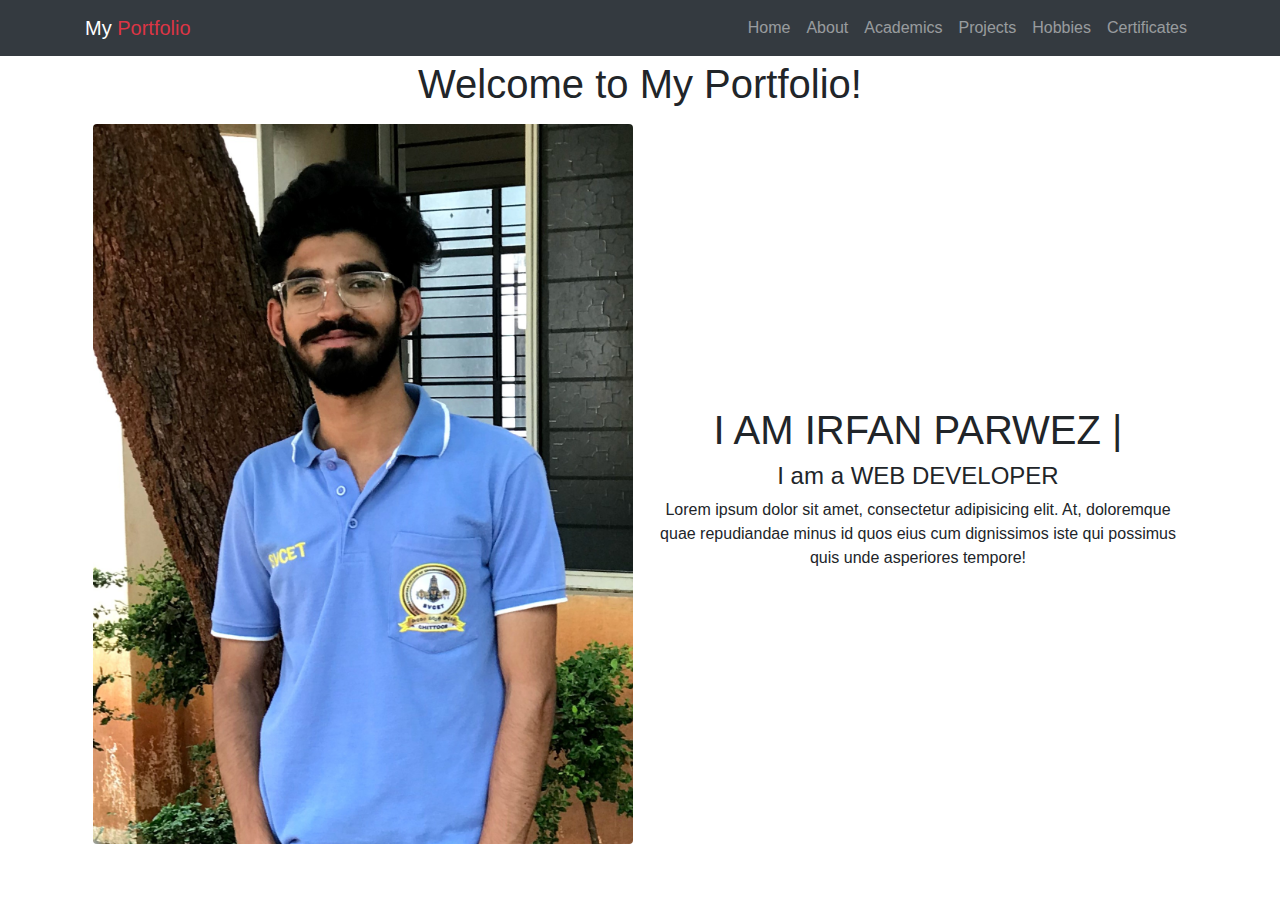
<file: index.html>
<!DOCTYPE html>
<html lang="en">
<head>
  <meta charset="UTF-8">
  <meta name="viewport" content="width=device-width, initial-scale=1.0">
  <title>My Portfolio</title>
  <!-- Bootstrap CSS -->
  <link rel="stylesheet" href="https://stackpath.bootstrapcdn.com/bootstrap/4.5.2/css/bootstrap.min.css">
  <link rel="stylesheet" href="./style.css">
</head>
<body><div class="page1">
  <nav class="navbar navbar-expand-lg navbar-dark bg-dark ">
    <div class="container">
      <a class="navbar-brand " href="./index.html">My <span class="text-danger "> Portfolio</span></a>
      <button class="navbar-toggler" type="button" data-toggle="collapse" data-target="#navbarNav" aria-controls="navbarNav" aria-expanded="false" aria-label="Toggle navigation">
        <span class="navbar-toggler-icon"></span>
      </button>
      <div class="collapse navbar-collapse" id="navbarNav">
        <ul class="navbar-nav ml-auto">
          <li class="nav-item">
            <a class="nav-link" href="./index.html">Home</a>
          </li>
          <li class="nav-item">
            <a class="nav-link" href="./about.html">About</a>
          </li>
          <li class="nav-item">
            <a class="nav-link" href="./academics.html">Academics</a>
          </li>
          <li class="nav-item">
            <a class="nav-link" href="./project.html">Projects</a>
          </li>
          <li class="nav-item">
            <a class="nav-link" href="./interest.html">Hobbies</a>
          </li>
          <li class="nav-item">
            <a class="nav-link" href="./certificates.html">Certificates</a>
          </li>
        </ul>
      </div>
    </div>
  </nav>
  <h1 class="text-center  mt-1 mb-3">Welcome to My Portfolio!</h1>
    <div class="container d-flex justify-content-around align-items-center ">
        <img src="./20230930_212401 (2).jpg" alt=" irfan" class="self rounded img-template mx-2">

        <div class="container text-center"> 
            <h1 class="mt-4">I AM IRFAN PARWEZ |</h1>
            <h4>I am a WEB DEVELOPER</h4>
            <P>Lorem ipsum dolor sit amet, consectetur adipisicing elit. At, doloremque quae repudiandae minus id quos eius cum dignissimos iste qui possimus quis unde asperiores tempore!</P>
        </div>

    </div>
</div>
  </div>

  <!-- Bootstrap JS and dependencies -->
  <script src="https://code.jquery.com/jquery-3.5.1.slim.min.js"></script>
  <script src="https://cdn.jsdelivr.net/npm/@popperjs/core@2.5.4/dist/umd/popper.min.js"></script>
  <script src="https://stackpath.bootstrapcdn.com/bootstrap/4.5.2/js/bootstrap.min.js"></script>
</body>
</html>
</file>
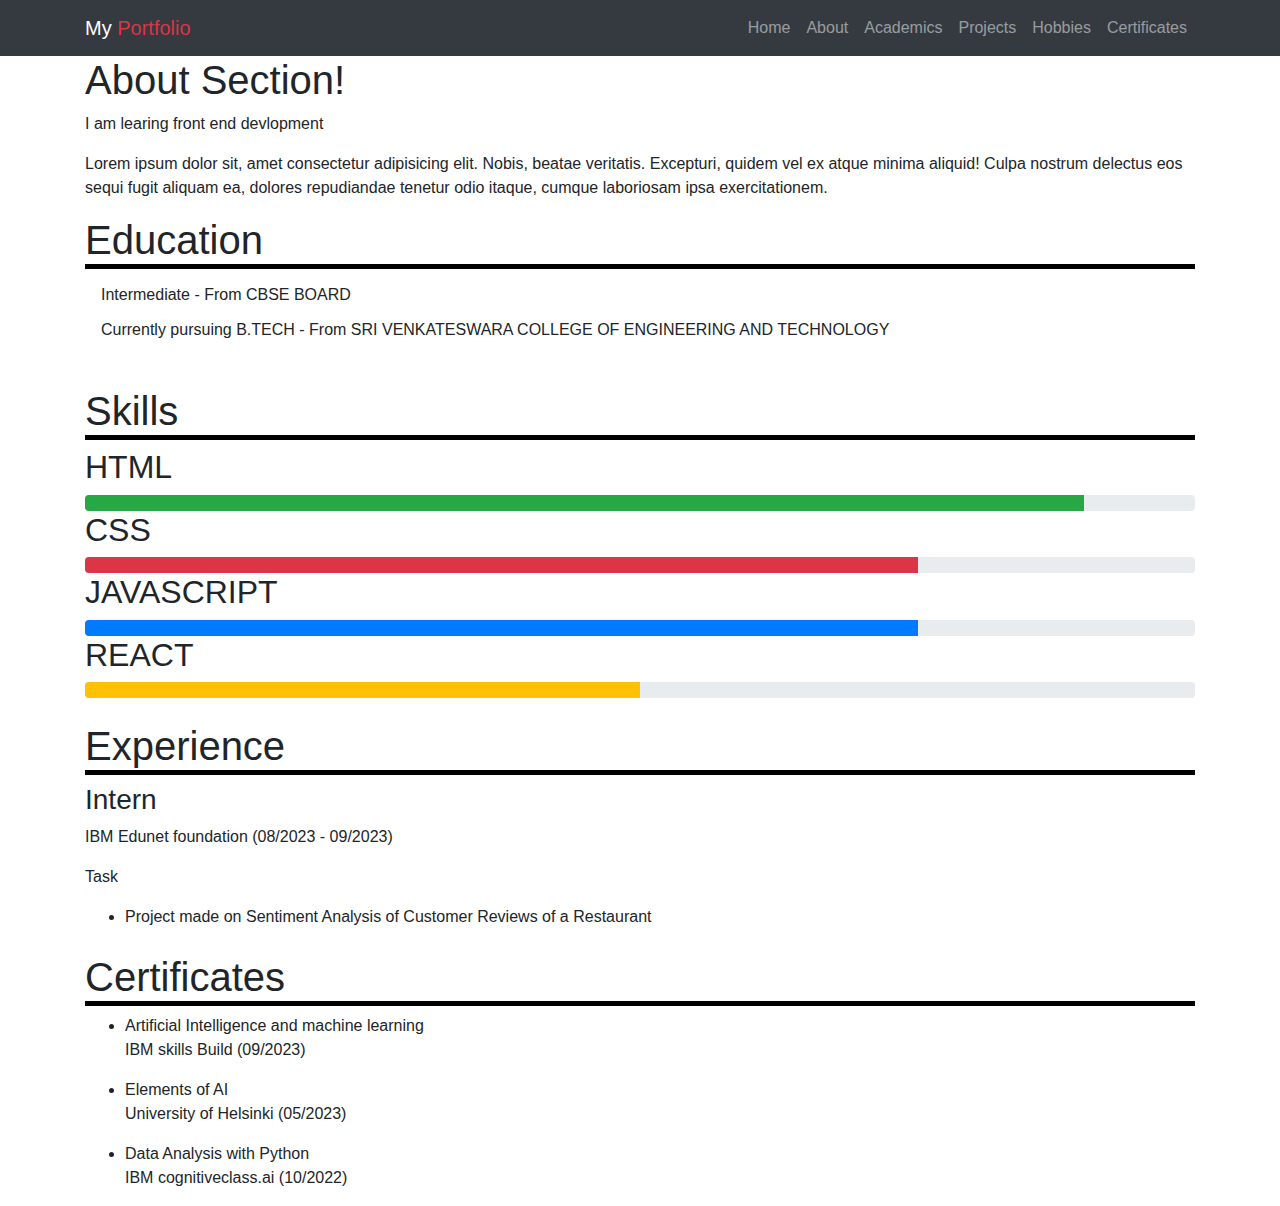
<file: about.html>
<!DOCTYPE html>
<html lang="en">
<head>
  <meta charset="UTF-8">
  <meta name="viewport" content="width=device-width, initial-scale=1.0">
  <title>My Portfolio</title>
  <!-- Bootstrap CSS -->
  
  <link rel="stylesheet" href="./style.css"><link rel="stylesheet" href="https://stackpath.bootstrapcdn.com/bootstrap/4.5.2/css/bootstrap.min.css">
</head>
<body>
  <nav class="navbar navbar-expand-lg navbar-dark bg-dark ">
    <div class="container">
      <a class="navbar-brand " href="./index.html">My <span class="text-danger "> Portfolio</span></a>      <button class="navbar-toggler" type="button" data-toggle="collapse" data-target="#navbarNav" aria-controls="navbarNav" aria-expanded="false" aria-label="Toggle navigation">
        <span class="navbar-toggler-icon"></span>
      </button>
      <div class="collapse navbar-collapse" id="navbarNav">
        <ul class="navbar-nav ml-auto">
          <li class="nav-item">
            <a class="nav-link" href="./index.html">Home</a>
          </li>
          <li class="nav-item">
            <a class="nav-link" href="./about.html">About</a>
          </li>
          <li class="nav-item">
            <a class="nav-link" href="./academics.html">Academics</a>
          </li>
          <li class="nav-item">
            <a class="nav-link" href="./project.html">Projects</a>
          </li>
          <li class="nav-item">
            <a class="nav-link" href="./interest.html">Hobbies</a>
          </li>
          <li class="nav-item">
            <a class="nav-link" href="./certificates.html">Certificates</a>
          </li>
        </ul> 
      </div>
    </div>
  </nav>

  <div class="container">
    <h1>About Section!</h1>
    <p>I am learing front end devlopment</p>
    <p>Lorem ipsum dolor sit, amet consectetur adipisicing elit. Nobis, beatae veritatis. Excepturi, quidem vel ex atque minima aliquid! Culpa nostrum delectus eos sequi fugit aliquam ea, dolores repudiandae tenetur odio itaque, cumque laboriosam ipsa exercitationem.</p>
  </div>
  <div class="container">
    <h1 class="bdr "><span > Education</span></h1>
    <h6 class="m-3">Intermediate - From CBSE BOARD</h6>
    <h6 class="m-3">Currently pursuing B.TECH - From SRI VENKATESWARA COLLEGE OF ENGINEERING AND TECHNOLOGY</h6>
  </div>
  <div class="container mt-5">
      <h1 class="bdr "><span > Skills</span></h1>
      <h2>HTML</h2>
      <div class="progress">
        <div class="progress-bar bg-success" role="progressbar" style="width: 90%;" aria-valuenow="25" aria-valuemin="0" aria-valuemax="100"></div>
      </div>
      <h2>CSS</h2>
      <div class="progress">
        <div class="progress-bar bg-danger" role="progressbar" style="width: 75%;" aria-valuenow="25" aria-valuemin="0" aria-valuemax="100"></div>
      </div>
      <h2>JAVASCRIPT</h2>
      <div class="progress">
        <div class="progress-bar bg-primary" role="progressbar" style="width: 75%;" aria-valuenow="25" aria-valuemin="0" aria-valuemax="100"></div>
      </div>
      <h2>REACT</h2>
      <div class="progress">
        <div class="progress-bar bg-warning" role="progressbar" style="width: 50%;" aria-valuenow="25" aria-valuemin="0" aria-valuemax="100"></div>
      </div>
    </div>
    <div class="container">
      <h1 class="bdr mt-4"><span class=""> Experience</span></h1>
    <h3>Intern</h3 >
    <p>IBM Edunet foundation (08/2023 - 09/2023)</p>
    <p>Task</p>
    <ul>
      <li>Project made on Sentiment Analysis of Customer Reviews of a Restaurant</li>
    </ul>
  </div>
  <div class="container">
    <h1 class="bdr mt-4"><span class=""> Certificates</span></h1>
    <ul>
        <li>Artificial Intelligence and machine learning</li>
        <p>IBM skills Build (09/2023)  </p>
        <li>Elements of AI</li>
        <p>University of Helsinki (05/2023)</p>
        <li>Data Analysis with Python</li>
        <p>IBM cognitiveclass.ai (10/2022)</p>
    </ul>
  </div>
  </div>

  <!-- Bootstrap JS and dependencies -->
  <script src="https://code.jquery.com/jquery-3.5.1.slim.min.js"></script>
  <script src="https://cdn.jsdelivr.net/npm/@popperjs/core@2.5.4/dist/umd/popper.min.js"></script>
  <script src="https://stackpath.bootstrapcdn.com/bootstrap/4.5.2/js/bootstrap.min.js"></script>
</body>
</html>
</file>
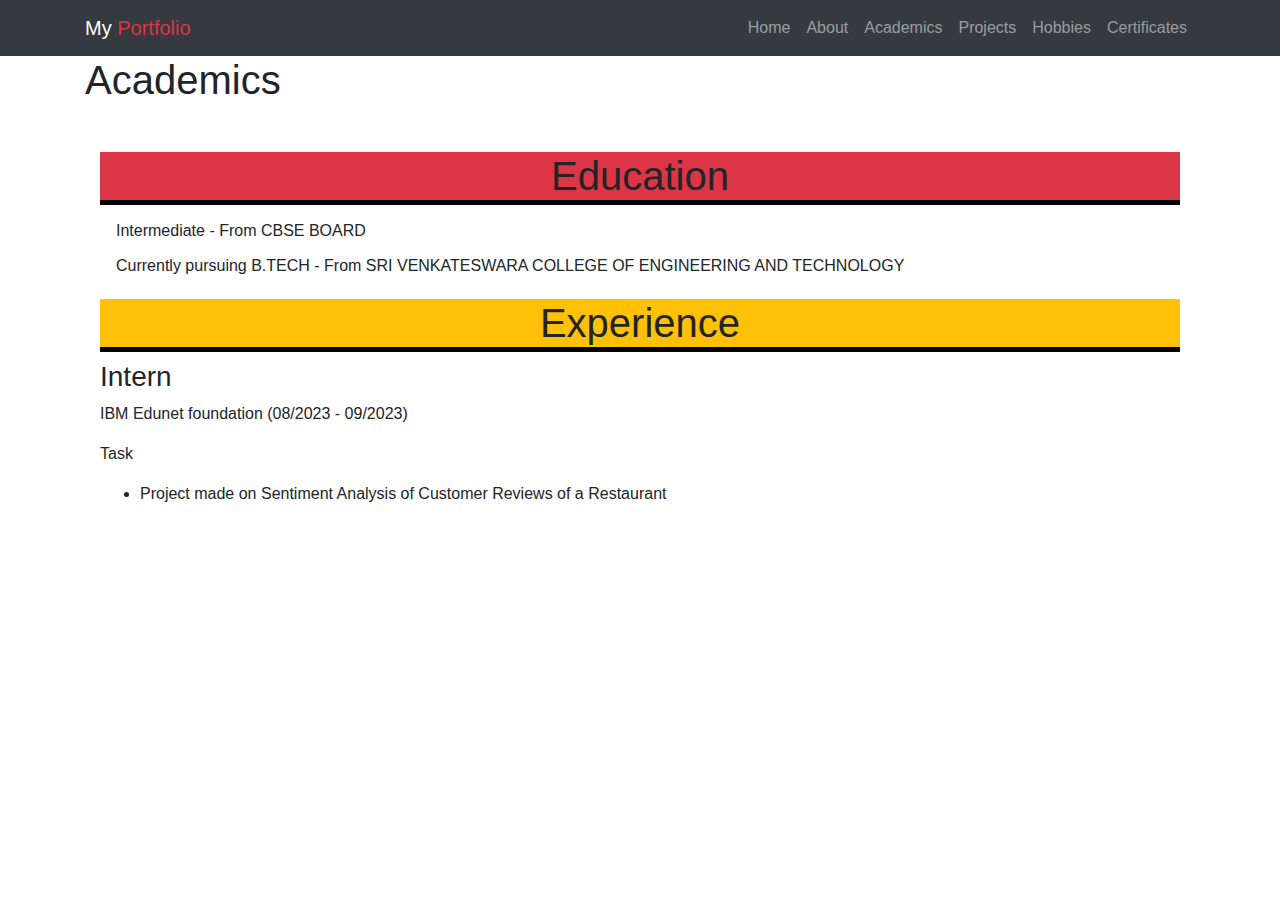
<file: academics.html>
<!DOCTYPE html>
<html lang="en">
<head>
  <meta charset="UTF-8">
  <meta name="viewport" content="width=device-width, initial-scale=1.0">
  <title>My Portfolio</title>
  <!-- Bootstrap CSS -->
  <link rel="stylesheet" href="https://stackpath.bootstrapcdn.com/bootstrap/4.5.2/css/bootstrap.min.css">
  <link rel="stylesheet" href="./style.css">
</head>
<body>
  <nav class="navbar navbar-expand-lg navbar-dark bg-dark">
    <div class="container">
      <a class="navbar-brand " href="./index.html">My <span class="text-danger "> Portfolio</span></a>      <button class="navbar-toggler" type="button" data-toggle="collapse" data-target="#navbarNav" aria-controls="navbarNav" aria-expanded="false" aria-label="Toggle navigation">
        <span class="navbar-toggler-icon"></span>
      </button>
      <div class="collapse navbar-collapse" id="navbarNav">
        <ul class="navbar-nav ml-auto">
          <li class="nav-item">
            <a class="nav-link" href="./index.html">Home</a>
          </li>
          <li class="nav-item">
            <a class="nav-link" href="./about.html">About</a>
          </li>
          <li class="nav-item">
            <a class="nav-link" href="./academics.html">Academics</a>
          </li>
          <li class="nav-item">
            <a class="nav-link" href="./project.html">Projects</a>
          </li>
          <li class="nav-item">
            <a class="nav-link" href="./interest.html">Hobbies</a>
          </li>
          <li class="nav-item">
            <a class="nav-link" href="./certificates.html">Certificates</a>
          </li>
        </ul>
      </div>
    </div>
  </nav>

  <div class="container">
    <h1>Academics</h1>
    <div class="container mt-5">
        <h1 class="bdr text-center bg-danger"><span class=""> Education</span></h1>
        <h6 class="m-3">Intermediate - From CBSE BOARD</h6>
        <h6 class="m-3">Currently pursuing B.TECH - From SRI VENKATESWARA COLLEGE OF ENGINEERING AND TECHNOLOGY</h6>
      </div>
      <div class="container">
        <h1 class="bdr mt-4 text-center bg-warning"><span class=""> Experience</span></h1>
      <h3>Intern</h3 >
      <p>IBM Edunet foundation (08/2023 - 09/2023)</p>
      <p>Task</p>
      <ul>
        <li>Project made on Sentiment Analysis of Customer Reviews of a Restaurant</li>
      </ul>
    
  </div>

  <!-- Bootstrap JS and dependencies -->
  <script src="https://code.jquery.com/jquery-3.5.1.slim.min.js"></script>
  <script src="https://cdn.jsdelivr.net/npm/@popperjs/core@2.5.4/dist/umd/popper.min.js"></script>
  <script src="https://stackpath.bootstrapcdn.com/bootstrap/4.5.2/js/bootstrap.min.js"></script>
</body>
</html>
</file>
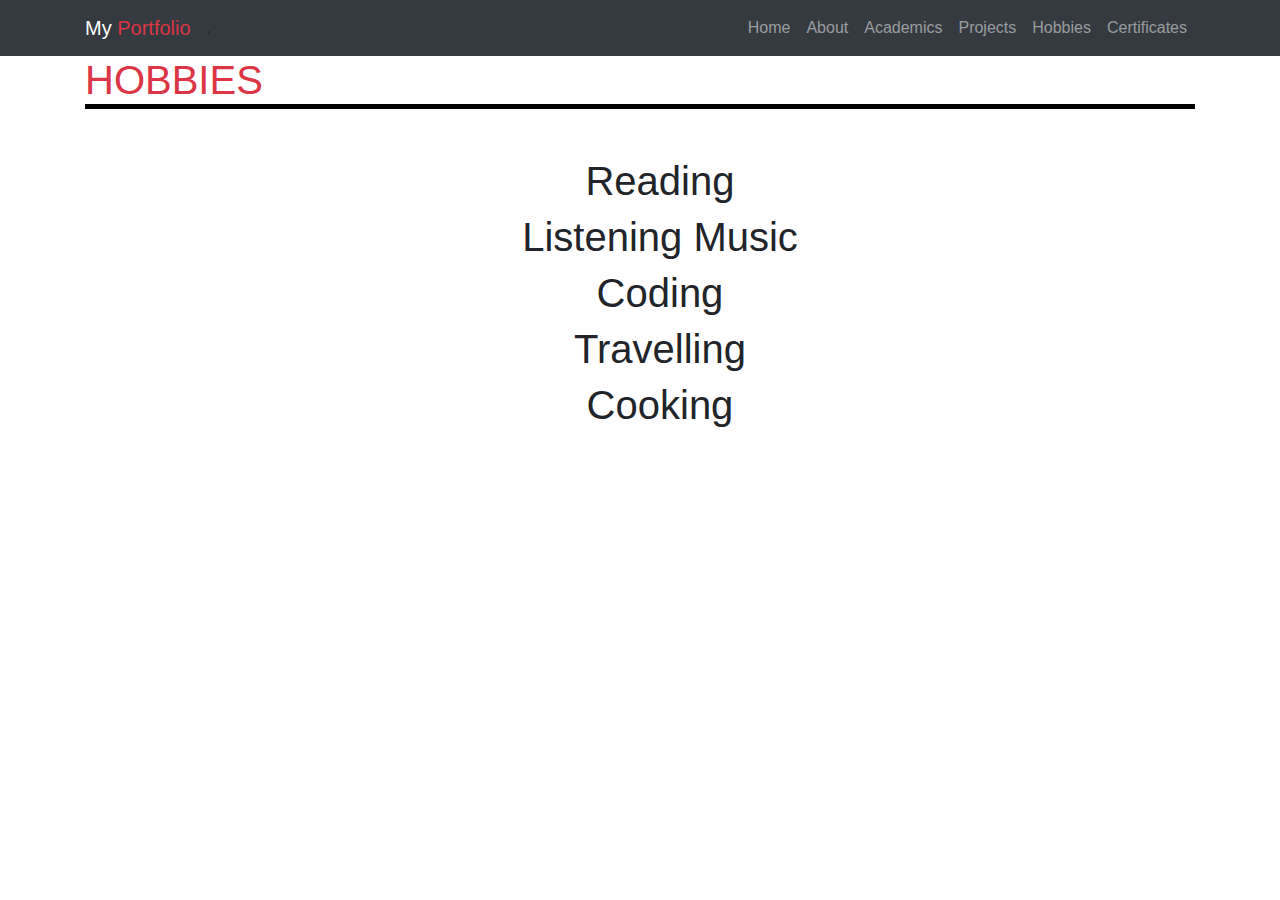
<file: interest.html>
<!DOCTYPE html>
<html lang="en">
<head>
  <meta charset="UTF-8">
  <meta name="viewport" content="width=device-width, initial-scale=1.0">
  <title>My Portfolio</title>
  <!-- Bootstrap CSS -->
  <link rel="stylesheet" href="https://stackpath.bootstrapcdn.com/bootstrap/4.5.2/css/bootstrap.min.css">
  <link rel="stylesheet" href="./style.css">
</head>
<body>
  <nav class="navbar navbar-expand-lg navbar-dark bg-dark">
    <div class="container">
      <a class="navbar-brand " href="./index.html">My <span class="text-danger "> Portfolio</span></a>.      <button class="navbar-toggler" type="button" data-toggle="collapse" data-target="#navbarNav" aria-controls="navbarNav" aria-expanded="false" aria-label="Toggle navigation">
        <span class="navbar-toggler-icon"></span>
      </button>
      <div class="collapse navbar-collapse" id="navbarNav">
        <ul class="navbar-nav ml-auto">
          <li class="nav-item">
            <a class="nav-link" href="./index.html">Home</a>
          </li>
          <li class="nav-item">
            <a class="nav-link" href="./about.html">About</a>
          </li>
          <li class="nav-item">
            <a class="nav-link" href="./academics.html">Academics</a>
          </li>
          <li class="nav-item">
            <a class="nav-link" href="./project.html">Projects</a>
          </li>
          <li class="nav-item">
            <a class="nav-link" href="./interest.html">Hobbies</a>
          </li>
          <li class="nav-item">
            <a class="nav-link" href="./certificates.html">Certificates</a>
          </li>
        </ul>
      </div>
    </div>
  </nav>

  <div class="container">
    <h1 class="bdr text-danger">HOBBIES</h1>
    <ul class="text-center mt-5 " style="list-style-type: none;">
    <li><div class="container"><h1>Reading</h1></div></li>
    <li><div class="container"><h1>Listening Music</h1></div></li>
    <li><div class="container"><h1>Coding</h1></div></li>
    <li><div class="container"><h1>Travelling</h1></div></li>
    <li><div class="container"><h1>Cooking</h1></div></li>

  </ul>
  </div>

  <!-- Bootstrap JS and dependencies -->
  <script src="https://code.jquery.com/jquery-3.5.1.slim.min.js"></script>
  <script src="https://cdn.jsdelivr.net/npm/@popperjs/core@2.5.4/dist/umd/popper.min.js"></script>
  <script src="https://stackpath.bootstrapcdn.com/bootstrap/4.5.2/js/bootstrap.min.js"></script>
</body>
</html>
</file>
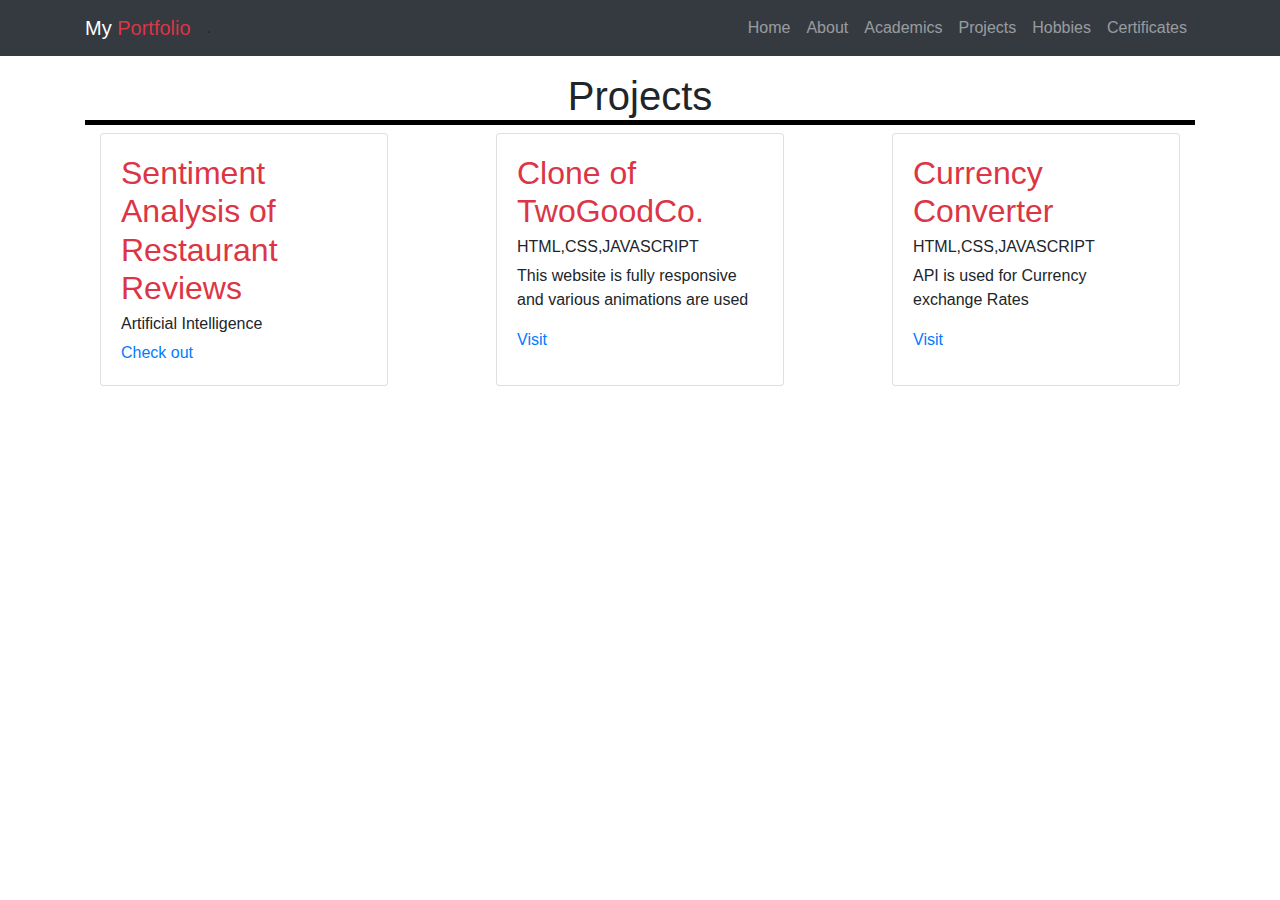
<file: project.html>
<!DOCTYPE html>
<html lang="en">
<head>
  <meta charset="UTF-8">
  <meta name="viewport" content="width=device-width, initial-scale=1.0">
  <title>My Portfolio</title>
  <!-- Bootstrap CSS -->
  <link rel="stylesheet" href="https://stackpath.bootstrapcdn.com/bootstrap/4.5.2/css/bootstrap.min.css">
  <link rel="stylesheet" href="./style.css">
</head>
<body>
  <nav class="navbar navbar-expand-lg navbar-dark bg-dark">
    <div class="container">
      <a class="navbar-brand " href="./index.html">My <span class="text-danger "> Portfolio</span></a>.      <button class="navbar-toggler" type="button" data-toggle="collapse" data-target="#navbarNav" aria-controls="navbarNav" aria-expanded="false" aria-label="Toggle navigation">
        <span class="navbar-toggler-icon"></span>
      </button>
      <div class="collapse navbar-collapse" id="navbarNav">
        <ul class="navbar-nav ml-auto">
          <li class="nav-item">
            <a class="nav-link" href="./index.html">Home</a>
          </li>
          <li class="nav-item">
            <a class="nav-link" href="./about.html">About</a>
          </li>
          <li class="nav-item">
            <a class="nav-link" href="./academics.html">Academics</a>
          </li>
          <li class="nav-item">
            <a class="nav-link" href="./project.html">Projects</a>
          </li>
          <li class="nav-item">
            <a class="nav-link" href="./interest.html">Hobbies</a>
          </li>
          <li class="nav-item">
            <a class="nav-link" href="./certificates.html">Certificates</a>
          </li>
        </ul>
      </div>
    </div>
  </nav>

  <div class="container mt-3 ">
      <h1 class="bdr text-center ">Projects</h1>
    <div class="container d-flex flex-wrap justify-content-between ">
    
      <div class="card project" style="width: 18rem;">
        <div class="card-body">
          <h2 class="card-title text-danger">Sentiment Analysis of Restaurant Reviews</h2>
          <h6 class="card-subtitle mb-2 text-body-secondary">Artificial Intelligence</h6>
          <a href="#" class="card-link">Check out</a>
        </div>
      </div><div class="card project" style="width: 18rem;">
        <div class="card-body">
          <h2 class="card-title text-danger">Clone of TwoGoodCo.</h2>
          <h6 class="card-subtitle mb-2 text-body-secondary">HTML,CSS,JAVASCRIPT</h6>
          <p class="card-text">This website is fully responsive and various animations are used</p>
          <a href="#" target="_blank" class="card-link">Visit</a>
        </div>
      </div>
    <div class="card project" style="width: 18rem;">
      <div class="card-body ">
        <h2 class="card-title text-danger">Currency Converter</h2>
        <h6 class="card-subtitle mb-2 text-body-secondary">HTML,CSS,JAVASCRIPT</h6>
        <p class="card-text">API is used for Currency exchange Rates</p>
        <a href="#" class="card-link">Visit</a>
      </div>
    </div>
      </div>
  </div>

  <!-- Bootstrap JS and dependencies -->
  <script src="https://code.jquery.com/jquery-3.5.1.slim.min.js"></script>
  <script src="https://cdn.jsdelivr.net/npm/@popperjs/core@2.5.4/dist/umd/popper.min.js"></script>
  <script src="https://stackpath.bootstrapcdn.com/bootstrap/4.5.2/js/bootstrap.min.js"></script>
</body>
</html>
</file>
<file: style.css>
.page1{
    min-height: 100vh
}
.self{
    width: 45vw;
    height: 80vh;
    object-fit: cover;
}
.desc{
    border: 1px solid black;
}
.pic{
    border: 1px solid black;
}
.bdr{
    border-bottom: 5px solid black ;
}

.project:hover{
    scale: 1.5;
    transition: 0.3s ease-in-out ;
}
</file>
